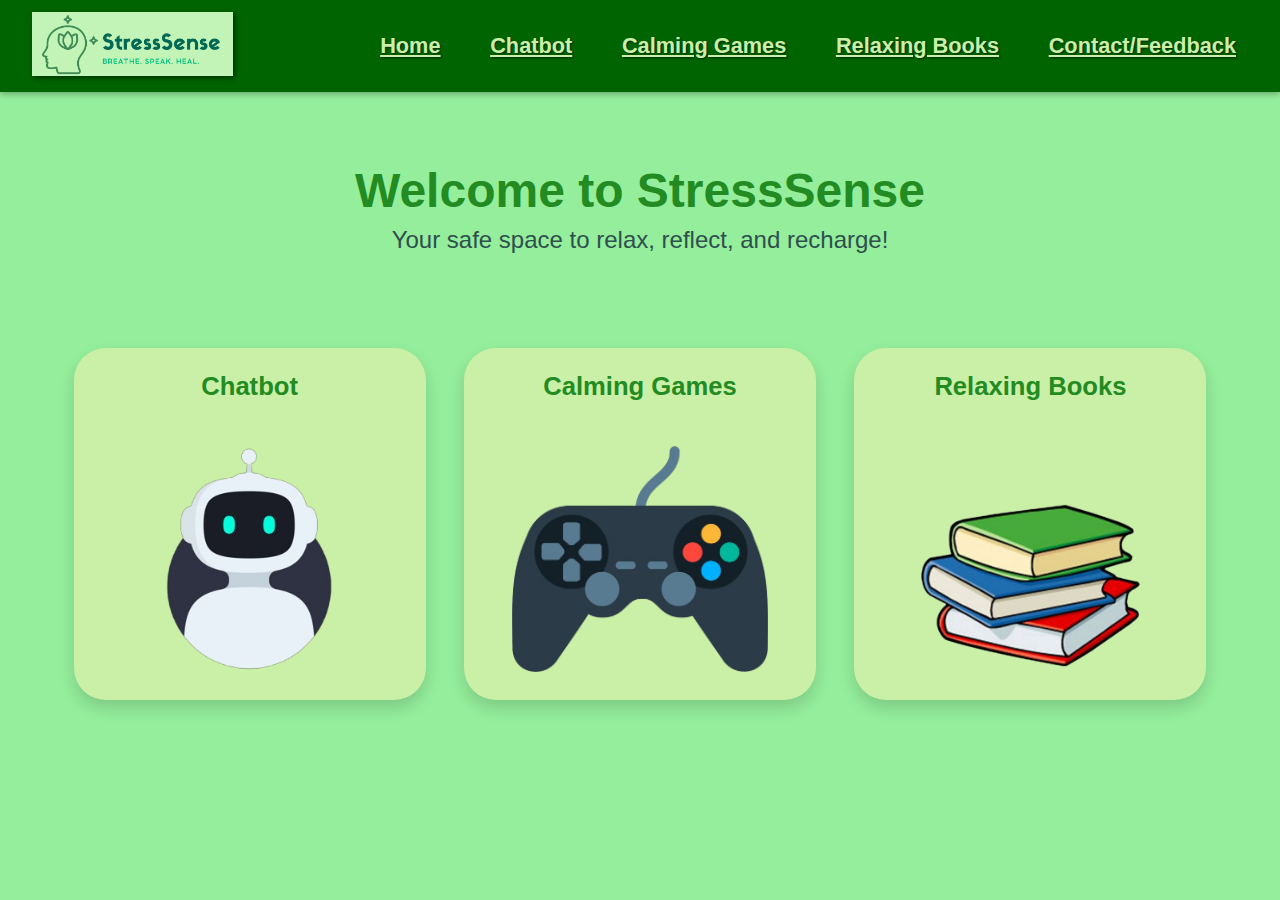
<file: index.html>
<!DOCTYPE html>
<html lang="en">
<head>
  <!-- Google tag (gtag.js) -->
  <script async src="https://www.googletagmanager.com/gtag/js?id=G-LYHEQ4RKCB"></script>
  <script>
    window.dataLayer = window.dataLayer || [];
    function gtag(){dataLayer.push(arguments);}
    gtag('js', new Date());

    gtag('config', 'G-LYHEQ4RKCB');
  </script>
    <meta charset="UTF-8">
    <meta name="viewport" content="width=device-width, initial-scale=1.0">
    <title>Document</title>
    <link rel = "stylesheet" href = "index.css" />
</head>
<body>

  <!--Navigation Bar-->
  <nav>
    <a href="index.html">
        <img src="images/StressSenseLogo.png" alt="Logo" class="logo" />
    </a>

    <ul class="nav-links">
      <li><a href="index.html">Home</a></li>
      <li><a href="chatbot.html">Chatbot</a></li>
      <li><a href="games.html">Calming Games</a></li>
      <li><a href="books.html">Relaxing Books</a></li>
      <li><a href="contact.html">Contact/Feedback</a></li>
    </ul>
  </nav>

  <!-- Welcome Section -->
  <section class="welcome-section">
    <h1>Welcome to StressSense</h1>
    <p>Your safe space to relax, reflect, and recharge!</p>
  </section>

  <!-- Redirecting Boxes -->
  <section class="features-section">
  <div class="feature-box" onclick="location.href='chatbot.html'">
    <h2>Chatbot</h2>
    <div class = "chatbot">
      <img src="images/chatboticon.png" alt="Chatbot Icon" />
    </div>
  </div>

  <div class="feature-box" onclick="location.href='games.html'">
    <h2>Calming Games</h2>
    <div class = "game">
      <img src="images/game.png" alt="Games Icon" />
    </div>
  </div>

  <div class="feature-box" onclick="location.href='books.html'">
    <h2>Relaxing Books</h2>
    <div class = "contact">
      <img src="images/books.png" alt="Books Icon" />
    </div>
  </div>
</section>
</body>
</html>
</file>
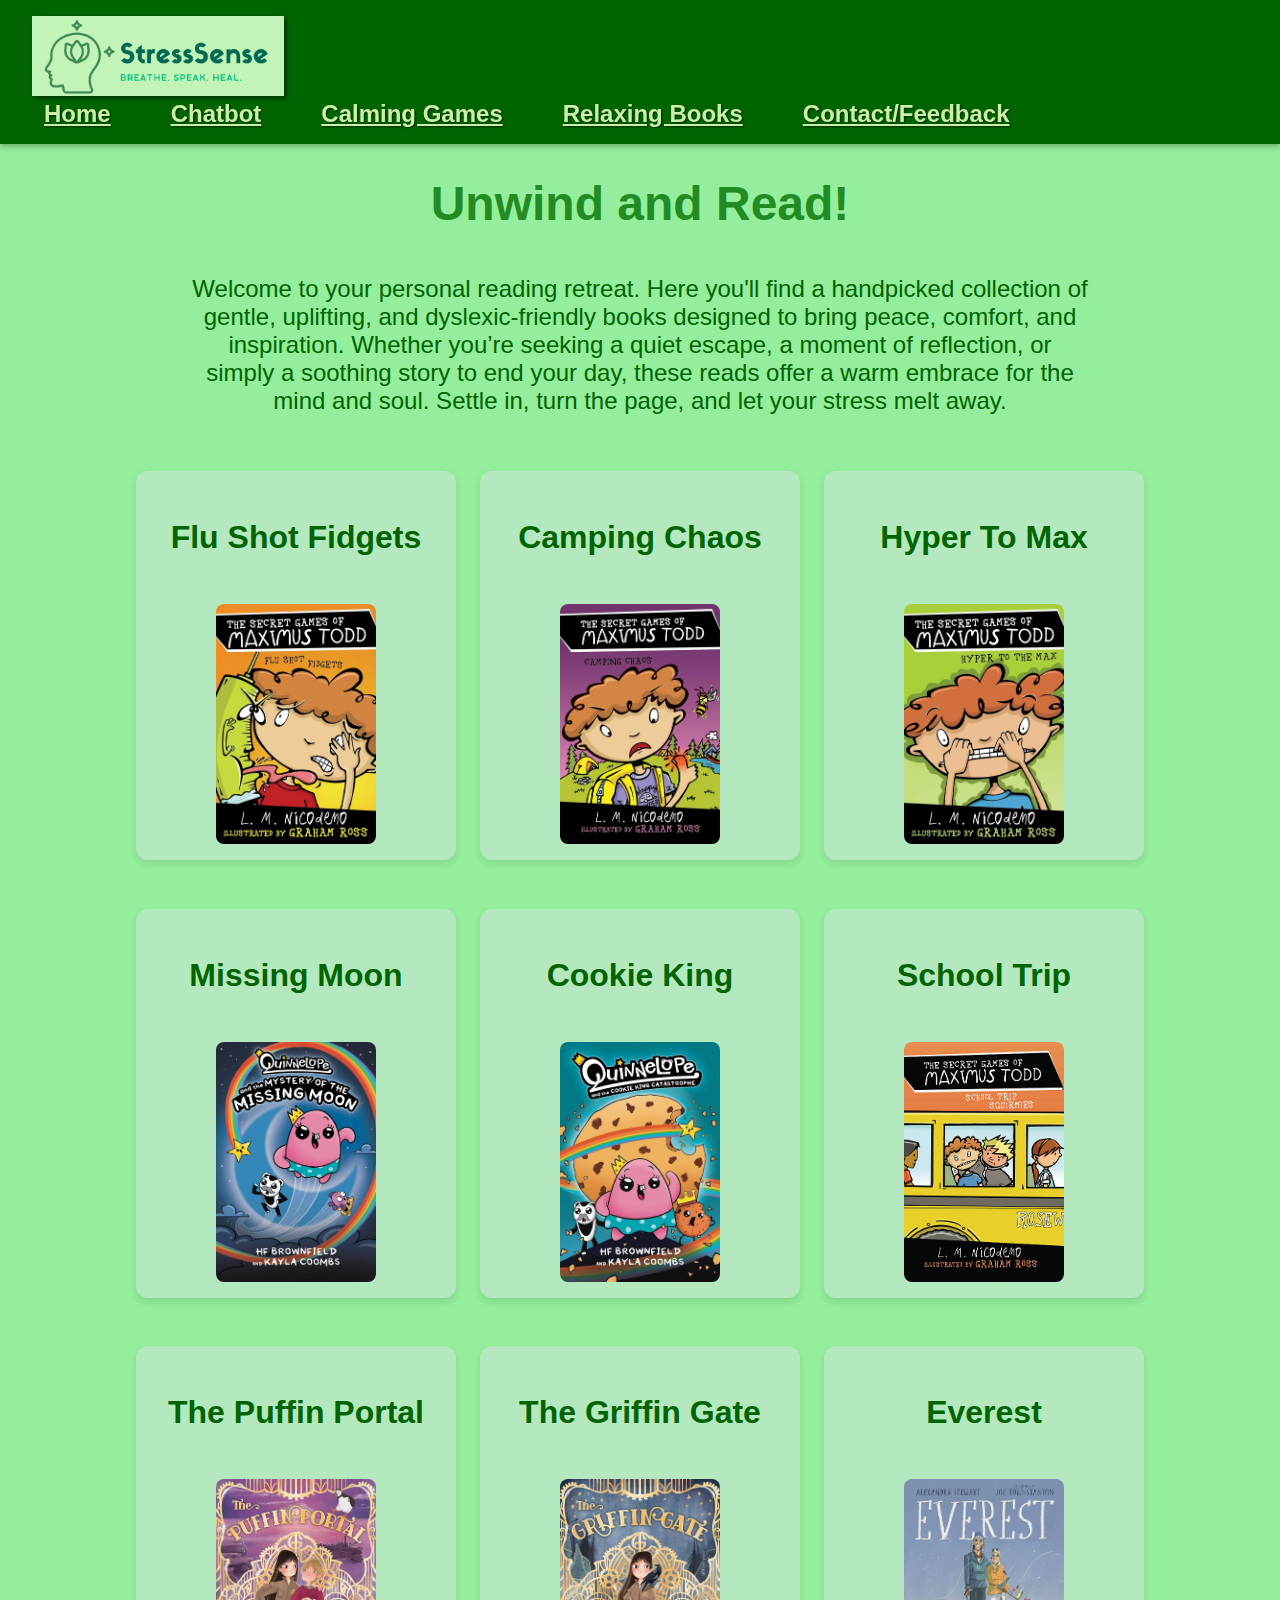
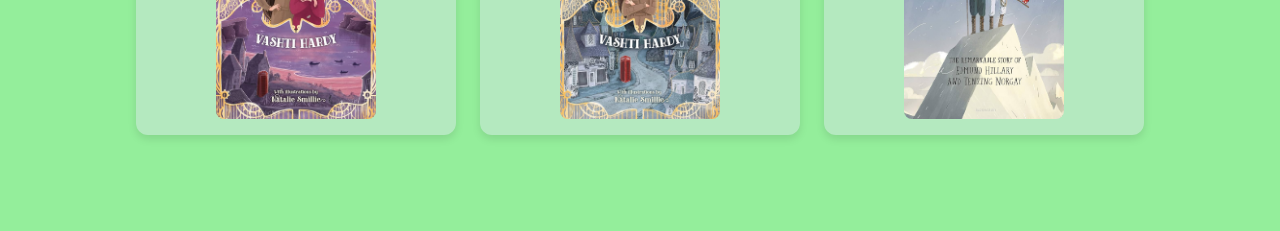
<file: books.html>
<!DOCTYPE html>
<html lang="en">
<head>
  <!-- Google tag (gtag.js) -->
  <script async src="https://www.googletagmanager.com/gtag/js?id=G-LYHEQ4RKCB"></script>
  <script>
    window.dataLayer = window.dataLayer || [];
    function gtag(){dataLayer.push(arguments);}
    gtag('js', new Date());

    gtag('config', 'G-LYHEQ4RKCB');
  </script>
    <meta charset="UTF-8">
    <meta name="viewport" content="width=device-width, initial-scale=1.0">
    <title>Document</title>
    <link rel = "stylesheet" href = "books.css" />
</head>
<body>

  <!--Navigation Bar-->
  <nav>
    <a href="index.html">
        <img src="images/StressSenseLogo.png" alt="Logo" class="logo" />
    </a>

    <ul class="nav-links">
      <li><a href="index.html">Home</a></li>
      <li><a href="chatbot.html">Chatbot</a></li>
      <li><a href="games.html">Calming Games</a></li>
      <li><a href="books.html">Relaxing Books</a></li>
      <li><a href="contact.html">Contact/Feedback</a></li>
    </ul>
  </nav>

  <!-- Welcome Section -->
  <section class="welcome-section">
    <h1>Unwind and Read!</h1>
  </section>

  <!--Instructions-->
  <section class="Instructions">
    <p>Welcome to your personal reading retreat. Here you'll find a handpicked collection of gentle, uplifting, and dyslexic-friendly books designed to bring peace, comfort, and inspiration. Whether you’re seeking a quiet escape, a moment of reflection, or simply a soothing story to end your day, these reads offer a warm embrace for the mind and soul. Settle in, turn the page, and let your stress melt away.</p>
  </section>

  <!--Book List-->
  <div class="book-grid">

    <div class="book-card" onclick="openSummary(0)">
      <h3>Flu Shot Fidgets</h3>
      <img src="images/book1.jpg" alt="Book 1">
  </div>

  <div class="book-card" onclick="openSummary(1)">
      <h3>Camping Chaos</h3>
      <img src="images/book2.jpg" alt="Book 2">
  </div>

  <div class="book-card" onclick="openSummary(2)">
      <h3>Hyper To Max</h3>
      <img src="images/book3.jpg" alt="Book 3">
  </div>

  <div class="book-card" onclick="openSummary(3)">
      <h3>Missing Moon</h3>
      <img src="images/book4.jpg" alt="Book 4">
  </div>

  <div class="book-card" onclick="openSummary(4)">
      <h3>Cookie King</h3>
      <img src="images/book5.jpg" alt="Book 5">
  </div>

  <div class="book-card" onclick="openSummary(5)">
      <h3>School Trip</h3>
      <img src="images/book6.jpg" alt="Book 6">
  </div>

  <div class="book-card" onclick="openSummary(6)">
      <h3>The Puffin Portal</h3>
      <img src="images/book7.jpg" alt="Book 7">
  </div>

  <div class="book-card" onclick="openSummary(7)">
      <h3>The Griffin Gate</h3>
      <img src="images/book8.jpg" alt="Book 8">
  </div>

  <div class="book-card" onclick="openSummary(8)">
      <h3>Everest</h3>
      <img src="images/book9.jpg" alt="Book 9">
  </div>
</div>

 <!--Summary-->
  <div id="summaryBox" class="summary-box" style="display:none;">
    <p id="summaryText"></p>
    <button onclick = "closeSummary()">Close</button>
    <button id = "readButton">Click Here to Buy</button>
  </div> 

<!--Functionality-->
<script>
    const books = [
      {summary: "Max calms his fears about getting a needle at the doctor's office by playing a game that involves all the animals on the farm. Can he make it out of the office without everyone thinking he's coming down with more than the fidgets? Flu Shot Fidgets uses Dyslexia-friendly Typefaces and formatting.", link: "https://www.amazon.com/Shot-Fidgets-Secret-Games-Maximus/dp/1459504348"},
      {summary: "Max and his friends are on a camping trip at Camp Friendly Pines when he's stung by a wasp. Max gets a case of the Super Fidgets and devises a counting game to distract himself. If he loses, he will have to forfeit his campfire treats! It's not easy being a kid. And Max discovers that his games don't always work out the way he wants them to. But no matter what, he has the love and understanding of his friends.", link: "https://www.amazon.com/Camping-Crazies-Secret-Games-Maximus/dp/1459505832"},
      {summary: "Max invents a game to keep the super fidgets at bay for the day. He'll need to rhyme every reply he gives, and with Mandy Beth trying her best to trip him up, it isn't easy! Hyper to the Max uses Dyslexia-friendly Typefaces and formatting.", link: "https://www.amazon.com/Hyper-Secret-Games-Maximus-Todd/dp/1459504194#:~:text=Book%20details&text=Max%20invents%20a%20game%20to,Dyslexia%2Dfriendly%20Typefaces%20and%20formatting."},
      {summary: "As Quinnelope is getting ready for bed one night, she discovers that the moon is mysteriously missing from the sky. Weird . . . BUT it’s the perfect opportunity to pull an all-nighter. (Err, an “all-dayer” actually, since the sun is still up!) Except hours later, there’s still no moon", link: "https://www.amazon.com/Quinnelope-Mystery-Missing-Moon-2/dp/1637154399"},
      {summary: "Quinnelope wakes up one morning to learn all the cookies in her kingdom have gone missing. Dun dun DuUuuUUuUUUnNN!!!! The bakery and grocery store aisles are full of cakes but NO COOKIES. What is a cookie-obsessed queen supposed to do?!", link: "https://www.amazon.com/Quinnelope-Cookie-King-Catastrophe-Vol/dp/1637152345"},
      {summary: "Grace’s family are wardens of the incredible Griffin Map, using its teleport technology to fight crime across Moreland. Right now it’s all systems go at Griffin HQ, where Grace, her mum and her brother have their hands full answering a huge number of calls for help", link: "https://www.amazon.com/gp/product/1781129819/ref=x_gr_bb_amazon?ie=UTF8&tag=x_gr_bb_amazon-20&linkCode=as2&camp=1789&creative=9325&creativeASIN=1781129819&SubscriptionId=1MGPYB6YW3HWK55XCGG2"},
      {summary: "Max gets a case of the Super Fidgets on a school trip to the art gallery. He decides to focus on the color green to distract himself. It's not easy but he's determined to win the challenge he has set. Max finds that while it's not always easy being a kid ― especially if you're a bit different ― inspiration sometimes strikes at the most unexpected times.", link: "https://www.amazon.com/School-Squirmies-Secret-Games-Maximus/dp/1459505875"},
      {summary: "Warden Griffin at your service. Can I ask if you've seen a monster in the area ...? Grace's family are wardens of the Griffin Map, using its teleport technology to fight crime across Moreland. Although Grace is still too young, she longs to go on missions herself.", link: "https://www.amazon.com/The-Griffin-Gate/dp/1781129436"},
      {summary: "Everest is the world’s highest mountain, towering like an icy giant over the Himalayas. For the millions of people living nearby, it has always been a magical place, known as “Goddess Mother of the World” or the Peak of Heaven.", link: "https://example.com/book9https://www.amazon.com/Everest-Reaching-Everyone-Reader-Nonfiction/dp/1454958502"}
    ];

    function openSummary(index) {
      document.getElementById("summaryText").innerText = books[index].summary;
      let readBtn = document.getElementById("readButton");
      readBtn.onclick = function() {
        window.open(books[index].link, "_blank");
      };
      document.getElementById("summaryBox").style.display = "block";
    }

    function closeSummary() {
        document.getElementById("summaryBox").style.display = "none";
    }
</script>
</body>
</html>
</file>
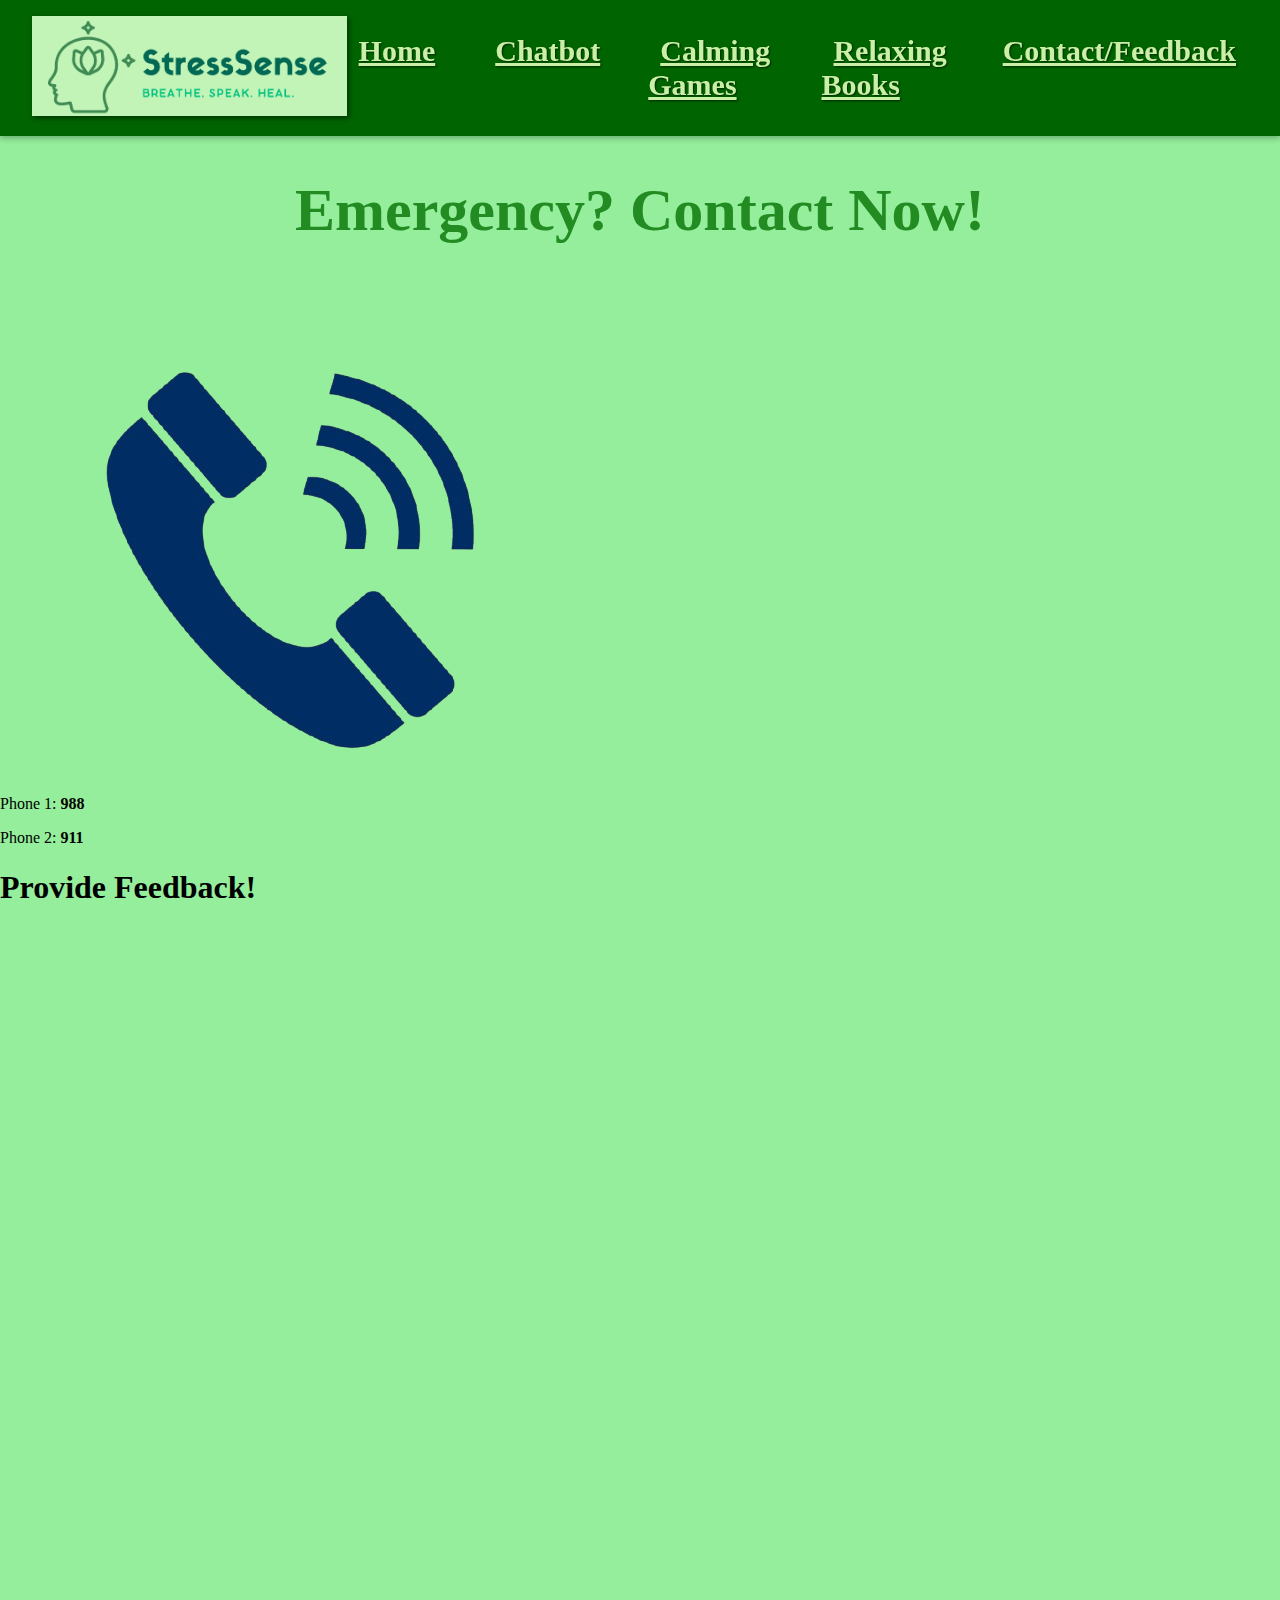
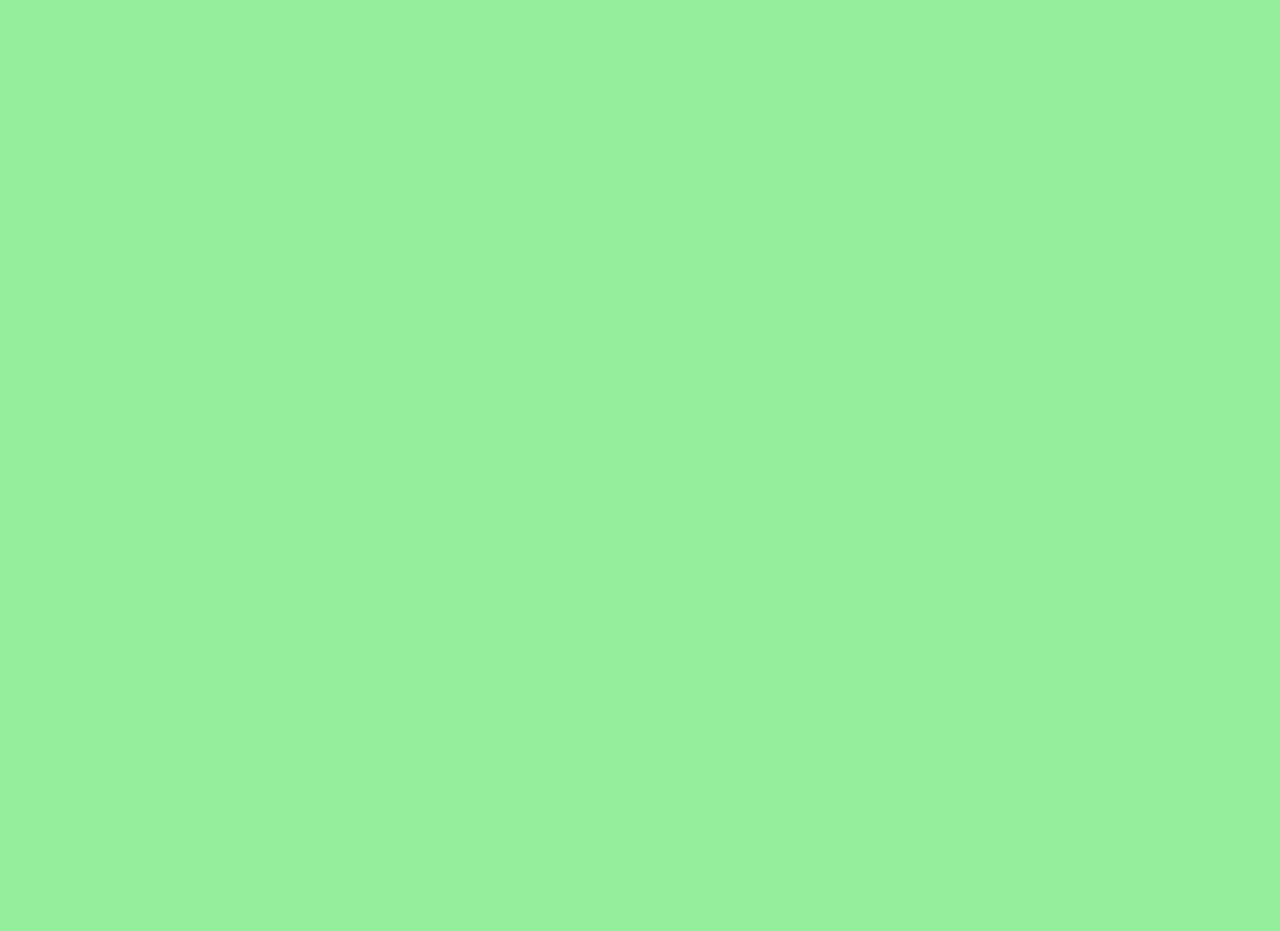
<file: contact.html>
<!DOCTYPE html>
<html lang="en">
<head>
  <!-- Google tag (gtag.js) -->
  <script async src="https://www.googletagmanager.com/gtag/js?id=G-LYHEQ4RKCB"></script>
  <script>
    window.dataLayer = window.dataLayer || [];
    function gtag(){dataLayer.push(arguments);}
    gtag('js', new Date());

    gtag('config', 'G-LYHEQ4RKCB');
  </script>
    <meta charset="UTF-8">
    <meta name="viewport" content="width=device-width, initial-scale=1.0">
    <title>Document</title>
    <link rel = "stylesheet" href = "contact.css" />
</head>
<body>

  <!--Navigation Bar-->
  <nav>
    <a href="index.html">
        <img src="images/StressSenseLogo.png" alt="Logo" class="logo" />
    </a>
    
    <ul class="nav-links">
      <li><a href="index.html">Home</a></li>
      <li><a href="chatbot.html">Chatbot</a></li>
      <li><a href="games.html">Calming Games</a></li>
      <li><a href="books.html">Relaxing Books</a></li>
      <li><a href="contact.html">Contact/Feedback</a></li>
    </ul>
  </nav>

  <!-- Welcome Section -->
  <section class="welcome-section">
    <h1>Emergency? Contact Now!</h1>
  </section>

  <!--Call-->
  <div class="contact-box">
    <img src="images/call.png" alt="Phone Icon" class="contact-image">
    <div class="contact-info">
      <p>Phone 1: <strong>988</strong></p>
      <p>Phone 2: <strong>911</strong></p>
    </div>
  </div>  

  <!-- 2nd Welcome Section -->
  <section class="welcome-section2">
    <h1>Provide Feedback!</h1>
  </section>

  <!--Feedback-->
  <iframe 
    src="https://docs.google.com/forms/d/e/1FAIpQLSczRSpFFh4heTRe-U-7yVsBOAfRrnQm_cD5oUjeLMjShWz_-g/viewform?embedded=true" 
    width="800" height="1600" frameborder="0" marginheight="0" marginwidth="0">Loading…
  </iframe>
</body>
</html>
</file>
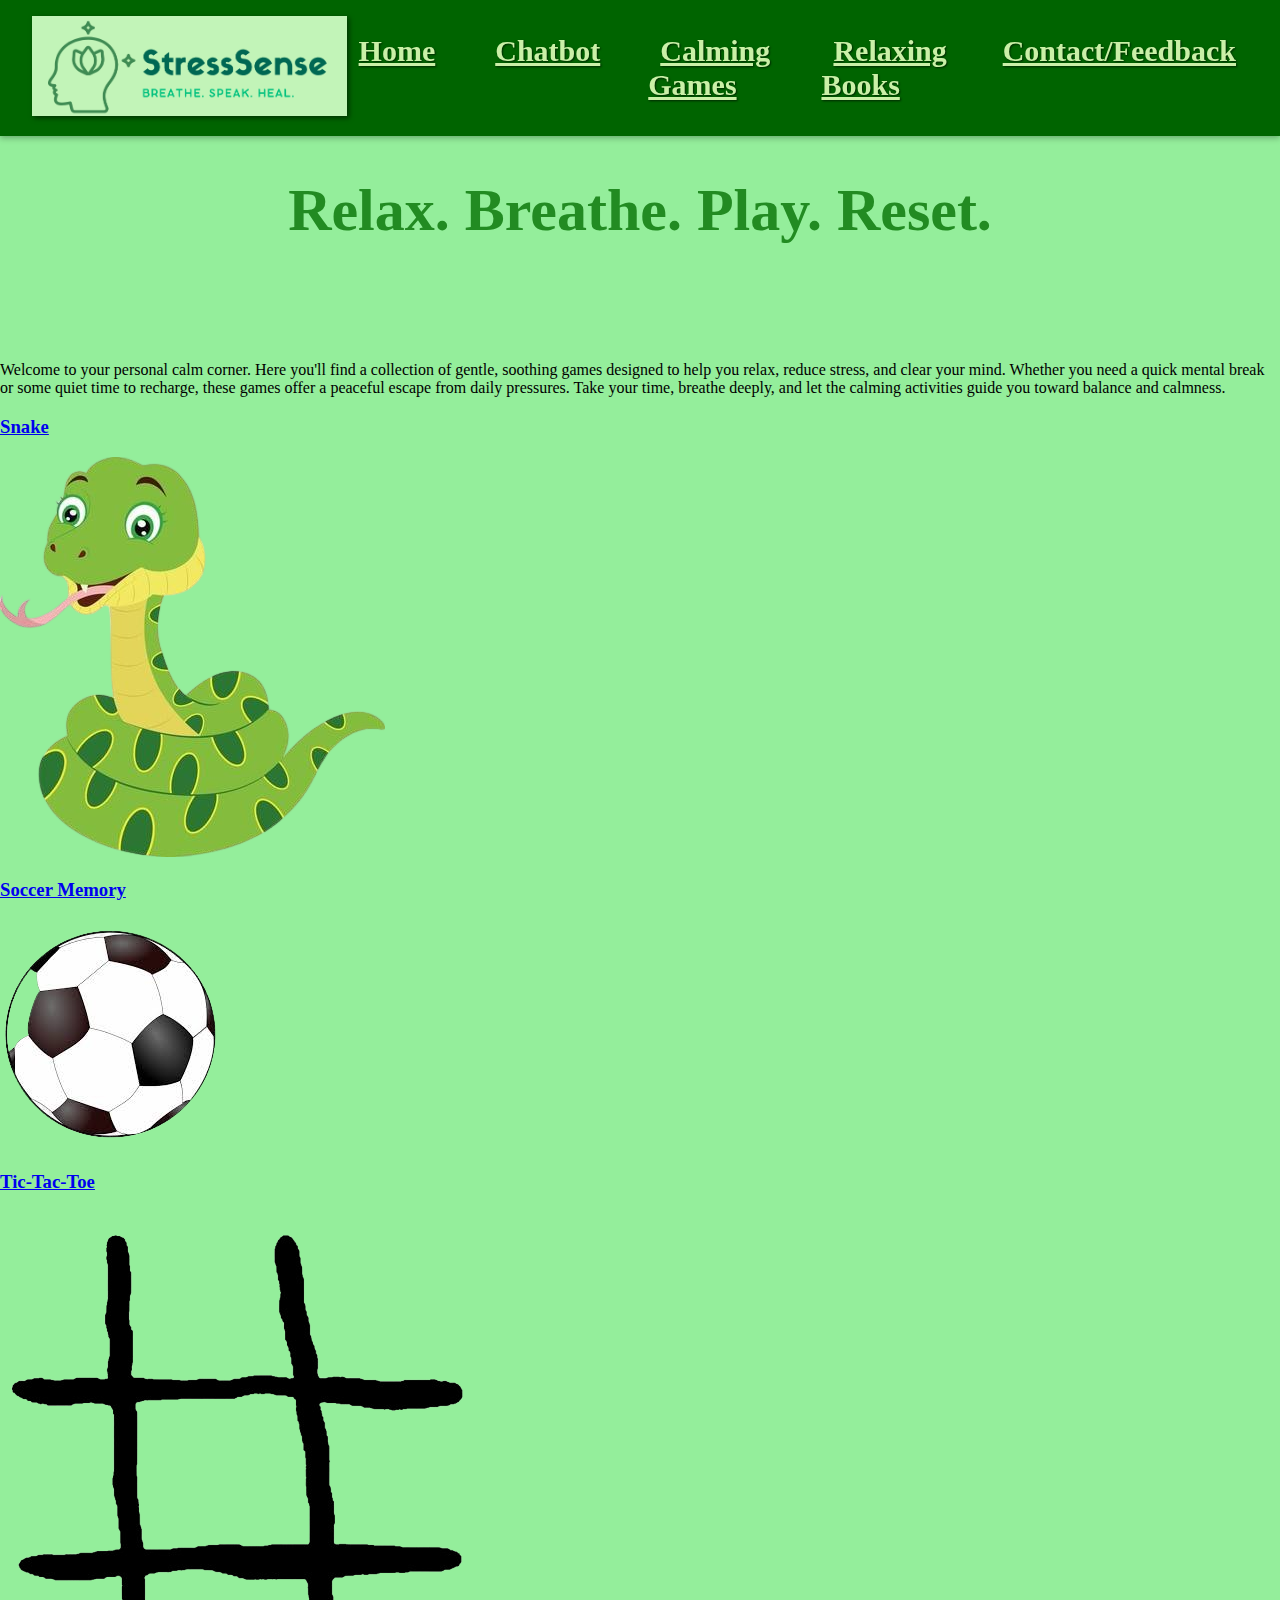
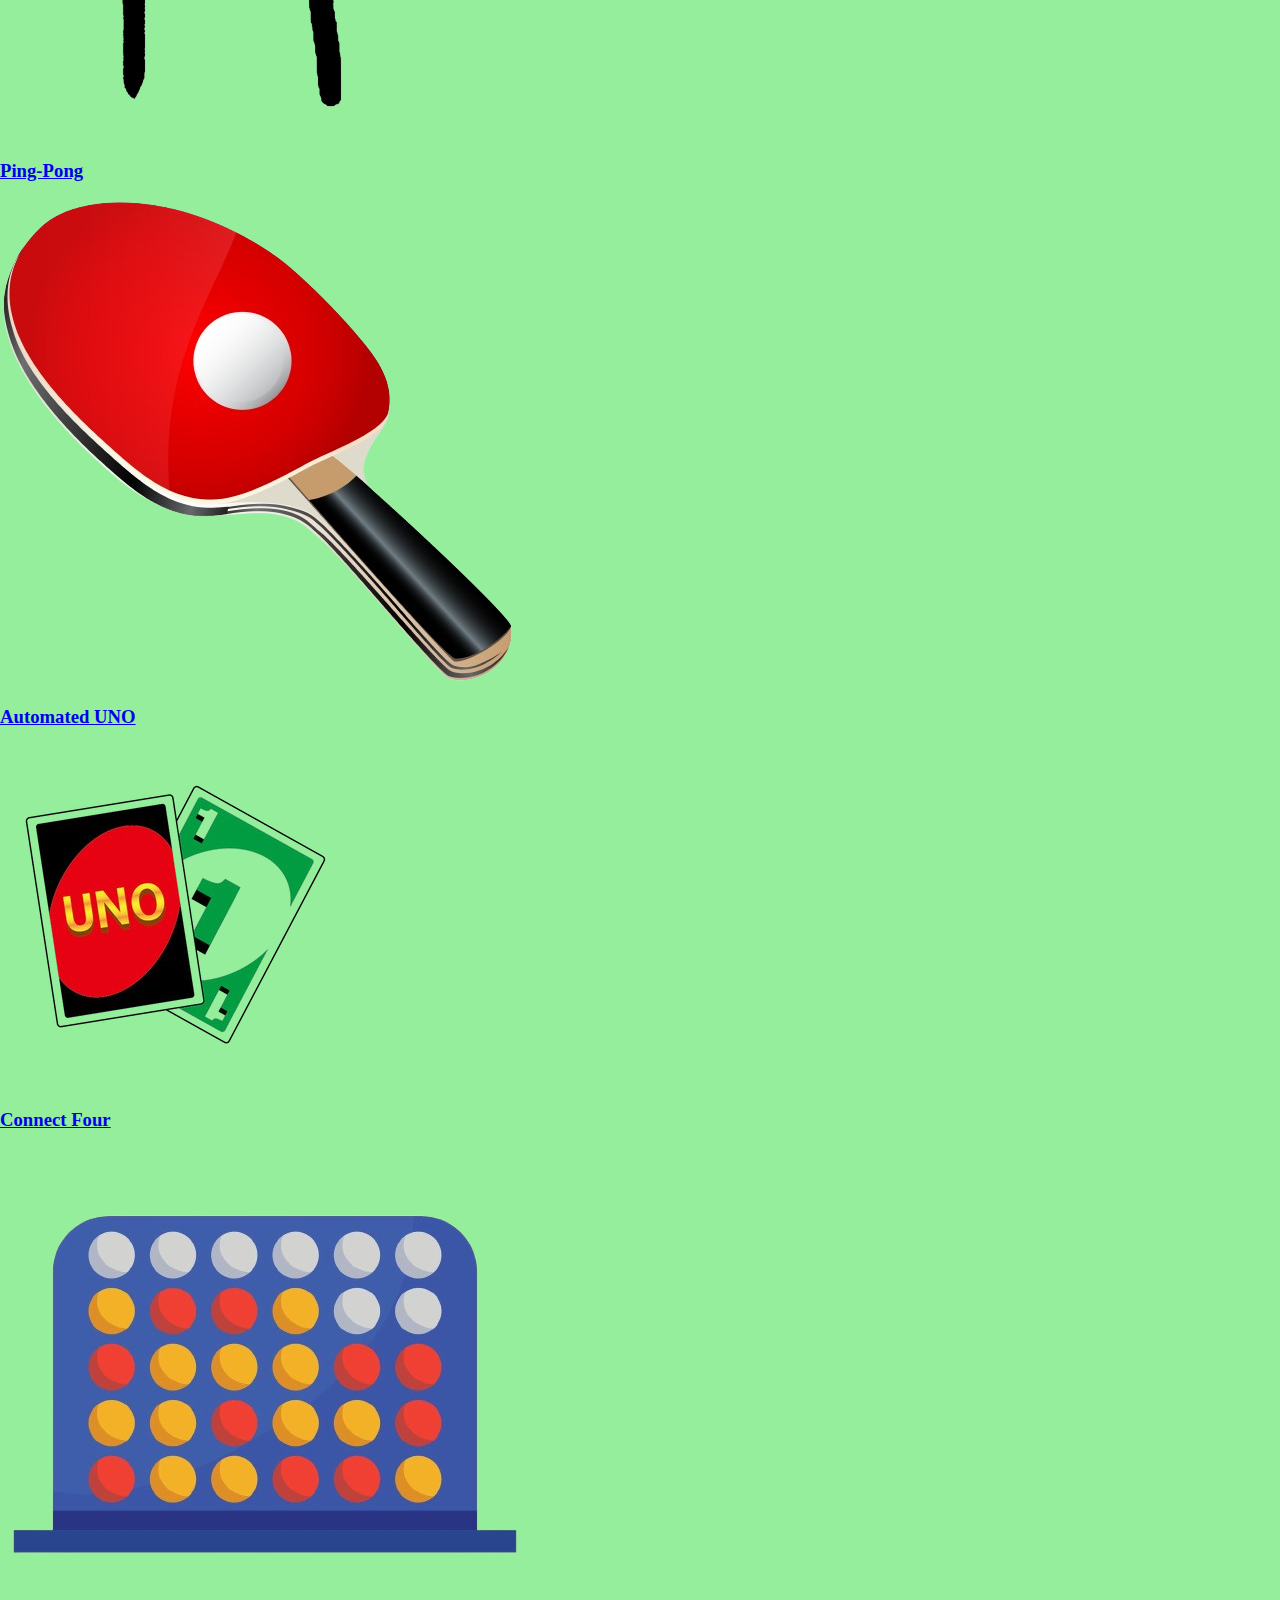
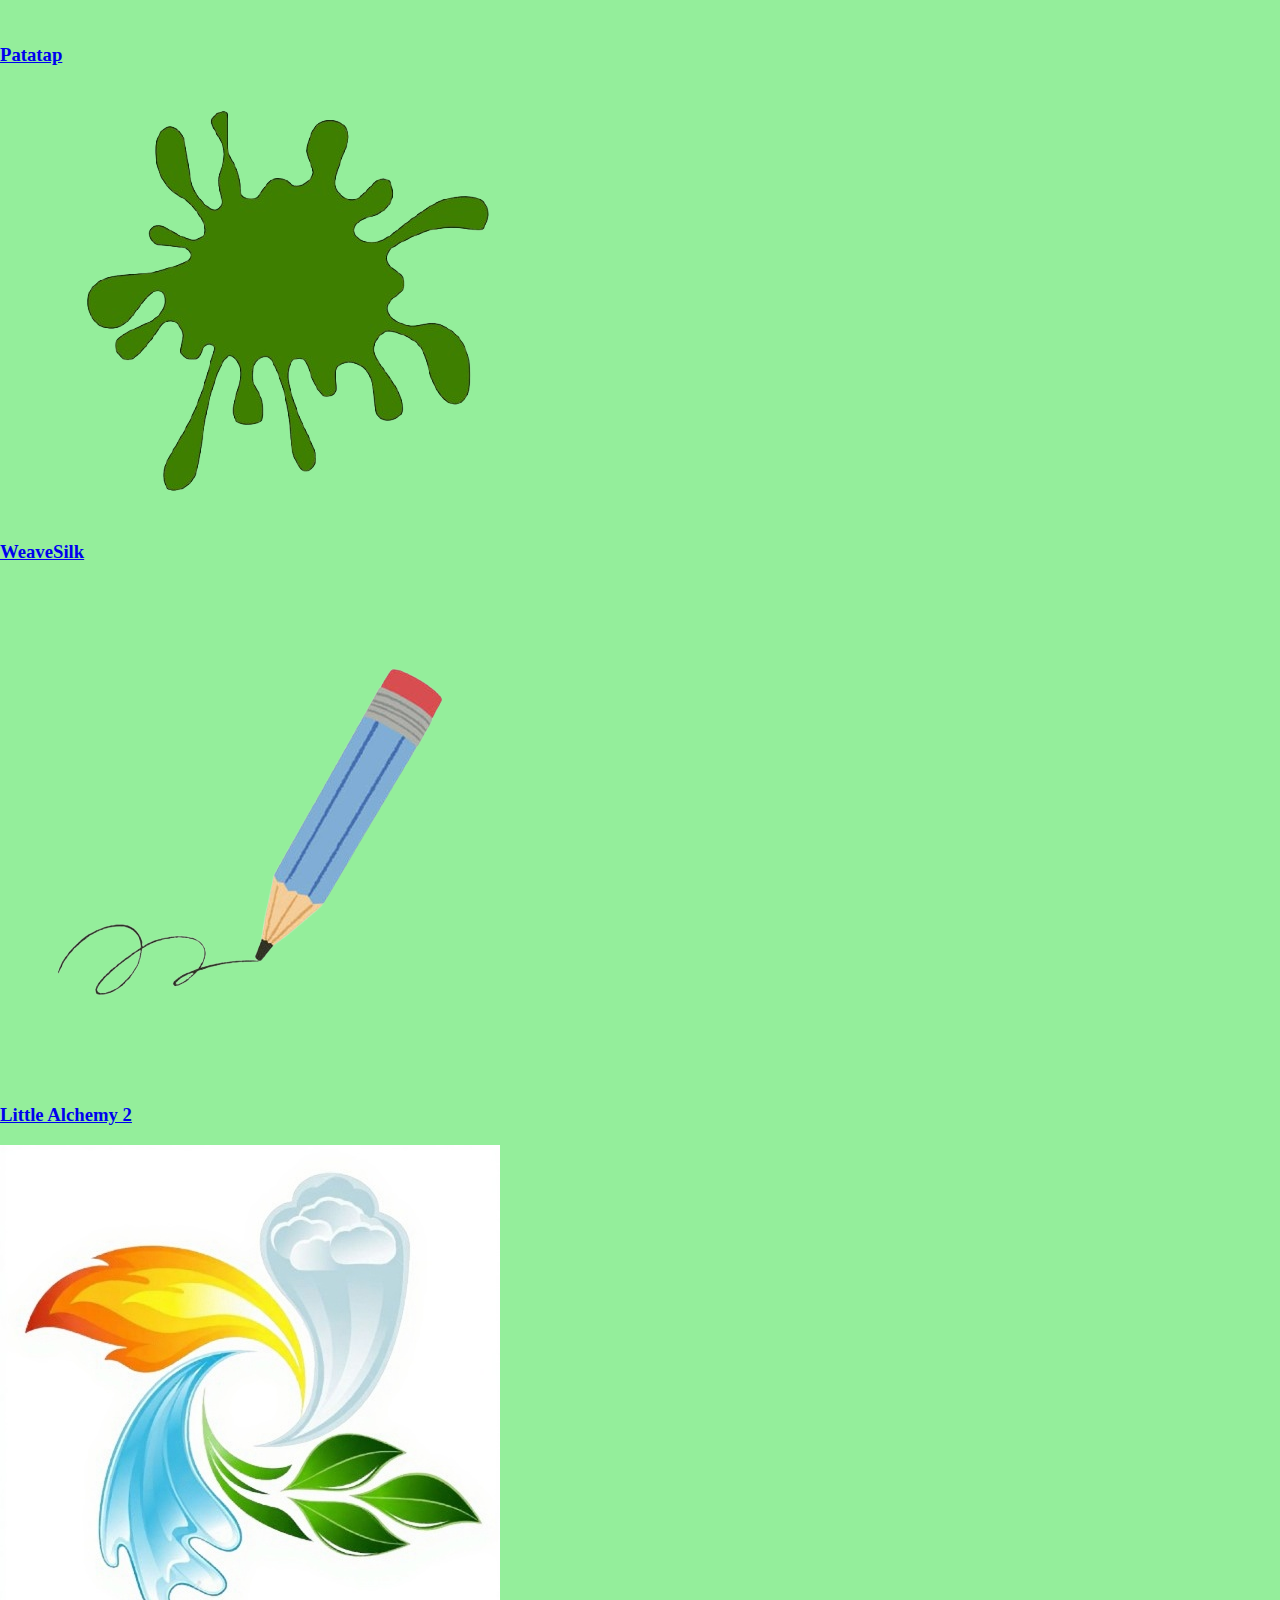
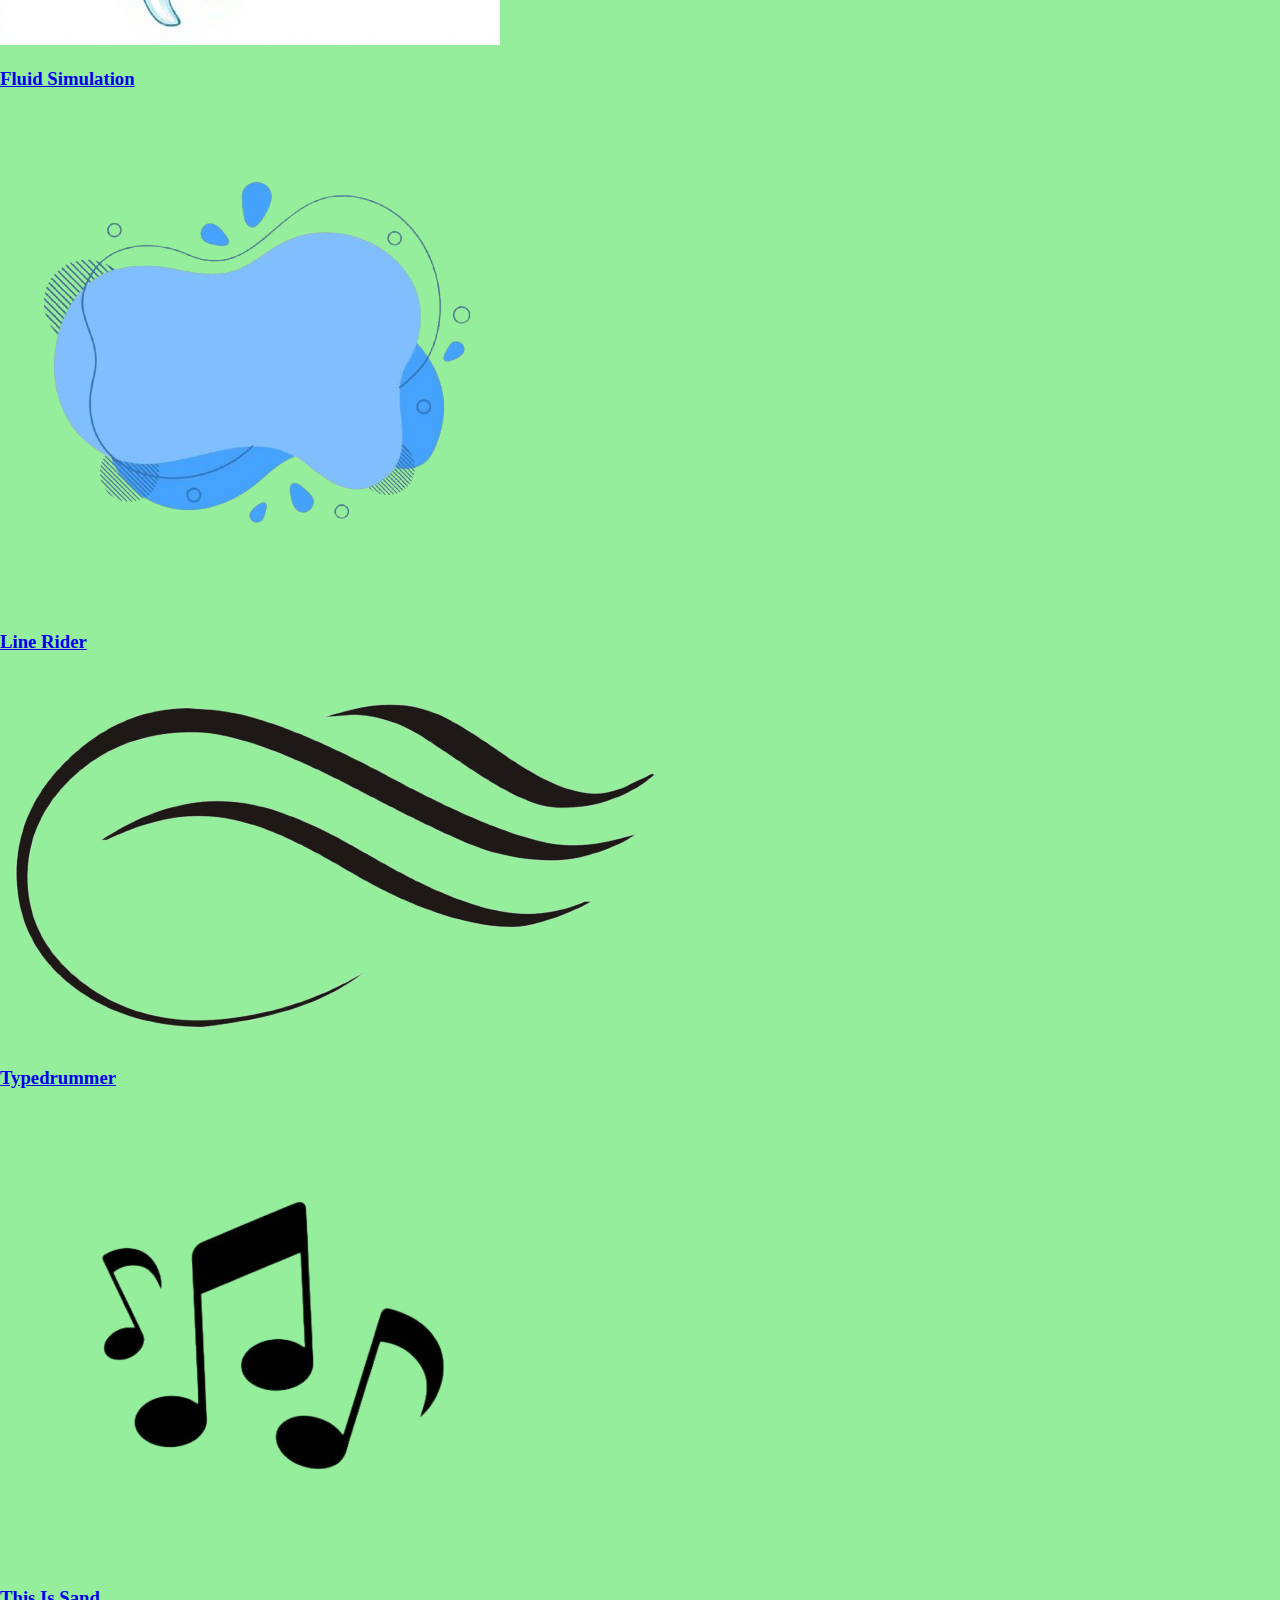
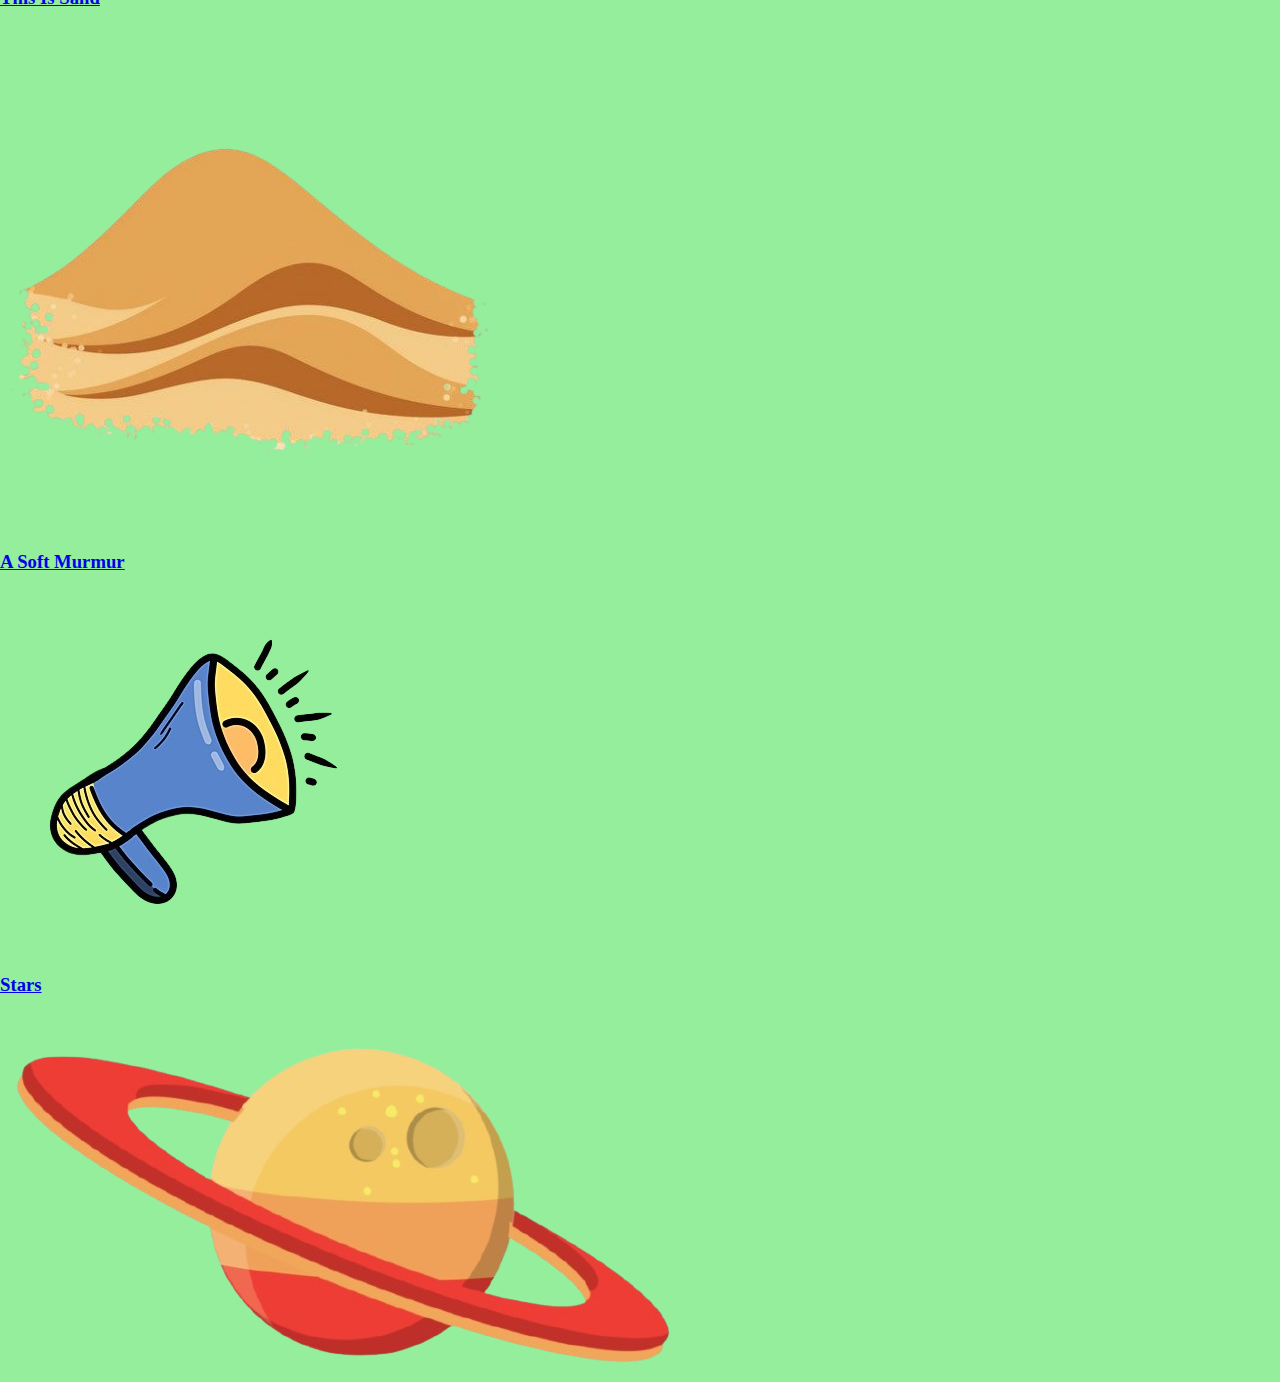
<file: games.html>
<!DOCTYPE html>
<html lang="en">
<head>
  <!-- Google tag (gtag.js) -->
  <script async src="https://www.googletagmanager.com/gtag/js?id=G-LYHEQ4RKCB"></script>
  <script>
    window.dataLayer = window.dataLayer || [];
    function gtag(){dataLayer.push(arguments);}
    gtag('js', new Date());

    gtag('config', 'G-LYHEQ4RKCB');
  </script>
    <meta charset="UTF-8">
    <meta name="viewport" content="width=device-width, initial-scale=1.0">
    <title>Document</title>
    <link rel = "stylesheet" href = "games.css" />
</head>
<body>

  <!--Navigation Bar-->
  <nav>
    <a href="index.html">
        <img src="images/StressSenseLogo.png" alt="Logo" class="logo" />
    </a>

    <ul class="nav-links">
      <li><a href="index.html">Home</a></li>
      <li><a href="chatbot.html">Chatbot</a></li>
      <li><a href="games.html">Calming Games</a></li>
      <li><a href="books.html">Relaxing Books</a></li>
      <li><a href="contact.html">Contact/Feedback</a></li>
    </ul>
  </nav>

  <!-- Welcome Section -->
  <section class="welcome-section">
    <h1>Relax. Breathe. Play. Reset.</h1>
  </section>

  <!--Instructions-->
  <section class="Instructions">
    <p>Welcome to your personal calm corner. Here you'll find a collection of gentle, soothing games designed to help you relax, reduce stress, and clear your mind. Whether you need a quick mental break or some quiet time to recharge, these games offer a peaceful escape from daily pressures. Take your time, breathe deeply, and let the calming activities guide you toward balance and calmness.</p>
  </section>

  <!--Game Grid-->
<div class="game-grid">

  <!-- Local games -->
  <div class="game-card">
    <a href="games/snake/snake.html">
      <h3>Snake</h3>
      <img src="images/snake.png" alt="Snake Game">
    </a>
  </div>

  <div class="game-card">
    <a href="games/matching/matching.html">
      <h3>Soccer Memory</h3>
      <img src="images/soccer.png" alt="Memory Game">
    </a>
  </div>

  <div class="game-card">
    <a href="games/ticTacToe/ticTacToe.html">
      <h3>Tic-Tac-Toe</h3>
      <img src="images/tictactoe.png" alt="Tic Tac Toe">
    </a>
  </div>

  <div class="game-card">
    <a href="games/pingPong/pingPong.html">
      <h3>Ping-Pong</h3>
      <img src="images/pingpong.png" alt="Ping Pong">
    </a>
  </div>

  <div class="game-card">
    <a href="games/uno/uno.html">
      <h3>Automated UNO</h3>
      <img src="images/uno.png" alt="UNO">
    </a>
  </div>

  <div class="game-card">
    <a href="games/connectFour/connectFour.html">
      <h3>Connect Four</h3>
      <img src="images/connect4.png" alt="Connect Four">
    </a>
  </div>

  <!-- External games (open in new tab) -->
  <div class="game-card">
    <a href="https://www.patatap.com/" target="_blank" rel="noopener noreferrer">
      <h3>Patatap</h3>
      <img src="images/animation.png" alt="Patatap">
    </a>
  </div>

  <div class="game-card">
    <a href="http://weavesilk.com/" target="_blank" rel="noopener noreferrer">
      <h3>WeaveSilk</h3>
      <img src="images/draw.png" alt="WeaveSilk Drawing">
    </a>
  </div>

  <div class="game-card">
    <a href="https://littlealchemy2.com/" target="_blank" rel="noopener noreferrer">
      <h3>Little Alchemy 2</h3>
      <img src="images/element.png" alt="Little Alchemy 2">
    </a>
  </div>

  <div class="game-card">
    <a href="https://paveldogreat.github.io/WebGL-Fluid-Simulation/" target="_blank" rel="noopener noreferrer">
      <h3>Fluid Simulation</h3>
      <img src="images/fluid.png" alt="Fluid Simulation">
    </a>
  </div>

  <div class="game-card">
    <a href="https://www.linerider.com/" target="_blank" rel="noopener noreferrer">
      <h3>Line Rider</h3>
      <img src="images/lines.png" alt="Line Rider">
    </a>
  </div>

  <div class="game-card">
    <a href="http://typedrummer.com/" target="_blank" rel="noopener noreferrer">
      <h3>Typedrummer</h3>
      <img src="images/music.png" alt="Typedrummer">
    </a>
  </div>

  <div class="game-card">
    <a href="https://thisissand.com/" target="_blank" rel="noopener noreferrer">
      <h3>This Is Sand</h3>
      <img src="images/sand.png" alt="This Is Sand">
    </a>
  </div>

  <div class="game-card">
    <a href="https://asoftmurmur.com/" target="_blank" rel="noopener noreferrer">
      <h3>A Soft Murmur</h3>
      <img src="images/sound.png" alt="A Soft Murmur">
    </a>
  </div>

  <div class="game-card">
    <a href="https://stars.chromeexperiments.com/" target="_blank" rel="noopener noreferrer">
      <h3>Stars</h3>
      <img src="images/space.png" alt="Star Zoom">
    </a>
  </div>

</div>

</body>
</html>
</file>
<file: index.css>
/* Base Styles */
body {
  margin: 0 auto;
  background-color: #94ee9b;
  overflow-x: hidden;
  font-family: "Comic Sans MS", cursive, sans-serif;
  font-size: 1rem;
}

/* Navigation Bar */
nav {
  margin: 0 auto;
  position: sticky;
  top: 0;
  z-index: 1000;
  display: flex;
  align-items: center;
  justify-content: space-between;
  flex-wrap: wrap;
  padding: 0.75rem 2rem; /* smaller vertical padding */
  background-color: darkgreen;
  box-shadow: 0 0.125rem 0.375rem rgba(0, 0, 0, 0.3);
}

nav .logo {
  height: clamp(3rem, 5vw, 5rem);
  box-shadow: 0.125rem 0.125rem 0.3125rem rgba(0, 0, 0, 0.5);
}

nav ul {
  list-style: none;
  display: flex;
  gap: clamp(1.25rem, 2vw, 2.5rem); /* slightly bigger gap for readability */
  margin: 0;
  padding: 0;
  flex-wrap: wrap;
  justify-content: center;
}

nav ul li a {
  color: #caf0a7;
  text-decoration: underline;
  font-size: clamp(1.1rem, 1.7vw, 1.4rem); /* slightly larger text */
  font-weight: 800;
  padding: 0.4rem 0.75rem;
  border-radius: 0.375rem;
  transition: background-color 0.3s ease, color 0.3s ease;
  text-shadow: 0.0625rem 0.0625rem 0.125rem rgba(0, 0, 0, 0.6);
}

nav ul li a:hover {
  color: #93c5fd;
  text-shadow: 0.0625rem 0.0625rem 0.125rem rgba(0, 0, 0, 0.8);
}

/* Welcome Section */
.welcome-section {
  text-align: center;
  padding: clamp(1.5rem, 3vw, 2.5rem) 1rem; /* reduced vertical padding */
}

.welcome-section h1 {
  font-size: clamp(2rem, 5vw, 3rem);
  color: forestgreen;
  font-weight: 900;
  margin-bottom: 0.5rem; /* smaller gap */
}

.welcome-section p {
  font-size: clamp(1rem, 2.5vw, 1.5rem); /* slightly smaller text */
  color: darkslategray;
  margin-top: 0;
}

/* Features Section */
.features-section {
  display: flex;
  justify-content: center;
  gap: clamp(1.5rem, 3vw, 3rem);
  padding: clamp(1.5rem, 3vw, 2rem) 1rem;
  flex-wrap: wrap;
}

/* Feature Box */
.feature-box {
  width: 90%;
  max-width: clamp(18rem, 25vw, 22rem);
  aspect-ratio: 1 / 1;
  background-color: #caf0a7;
  border-radius: 2rem;
  display: flex;
  flex-direction: column;
  align-items: center;
  justify-content: space-between;
  text-align: center;
  box-shadow: 0 0.5rem 1rem rgba(0, 0, 0, 0.15);
  cursor: pointer;
  transition: transform 0.3s, box-shadow 0.3s;
  padding: clamp(0.75rem, 2vw, 1rem);
}

.feature-box:hover {
  transform: translateY(-0.25rem);
  box-shadow: 0 1rem 2rem rgba(0, 0, 0, 0.2);
}

.feature-box h2 {
  font-size: clamp(1.25rem, 2vw, 2rem);
  color: forestgreen;
  margin: 0.5rem 0 0.25rem;
}

.feature-box p {
  font-size: clamp(0.9rem, 1.5vw, 1.25rem);
}

/* Images inside boxes */
.feature-box img {
  max-width: clamp(60%, 20vw, 80%);
  height: auto;
  margin: 0.5rem 0;
  object-fit: contain;
}

/* Responsive Adjustments */

/* Medium screens (tablets & small laptops) */
@media (max-width: 1024px) {
  nav {
    flex-direction: column;
    align-items: center;
    gap: 0.75rem;
  }

  nav .logo {
    height: clamp(3rem, 6vw, 4rem);
  }
}

/* Small screens (phones) */
@media (max-width: 768px) {
  nav ul li a {
    font-size: clamp(1.1rem, 2vw, 1.3rem);
  }

  .welcome-section h1 {
    font-size: clamp(2rem, 4vw, 2.5rem);
  }

  .welcome-section p {
    font-size: clamp(1rem, 3vw, 1.4rem);
  }

  .features-section {
    gap: clamp(1rem, 3vw, 1.5rem);
    padding: clamp(1rem, 3vw, 1.5rem) 1rem;
  }

  .feature-box {
    max-width: 80vw;
    padding: clamp(0.5rem, 2vw, 0.75rem);
  }
}

/* Extra small screens */
@media (max-width: 480px) {
  .feature-box h2 {
    font-size: clamp(1rem, 4vw, 1.5rem);
  }

  .welcome-section h1 {
    font-size: clamp(1.5rem, 5vw, 2rem);
  }

  .welcome-section p {
    font-size: clamp(0.9rem, 3vw, 1.25rem);
  }
}

/* Large screens */
@media (min-width: 1900px) {
  .feature-box {
    max-width: 27rem;
    padding: 3rem;
  }

  .feature-box h2 {
    font-size: 3rem;
  }

  .feature-box img {
    max-width: 100%;
  }

  .welcome-section h1 {
    font-size: 4rem;
  }

  .welcome-section p {
    font-size: 2rem;
  }
}
</file>
<file: books.css>
/* Base */
body {
  margin: 0 auto;
  background-color: #94ee9b;
  overflow-x: hidden;
  font-family: "Comic Sans MS", cursive, sans-serif;
  font-size: 1rem;
}

/* Navigation Bar */
nav {
  margin: 0 auto;
  position: sticky;
  top: 0;
  z-index: 1000;
  display: flex;
  align-items: center;
  justify-content: space-between;
  flex-wrap: wrap;
  padding: 1rem 2rem;
  background-color: darkgreen;
  box-shadow: 0 0.125rem 0.375rem rgba(0, 0, 0, 0.3);
}

nav .logo {
  height: 5rem;
  box-shadow: 0.125rem 0.125rem 0.3125rem rgba(0, 0, 0, 0.5);
}

nav ul {
  list-style: none;
  display: flex;
  gap: 2.25rem;
  margin: 0;
  padding: 0;
  flex-wrap: wrap;
  justify-content: center;
}

nav ul li a {
  font-family: "Comic Sans MS", cursive, sans-serif;
  color: #caf0a7;
  text-decoration: underline;
  font-size: 1.5rem;
  font-weight: 800;
  padding: 0.4rem 0.75rem;
  border-radius: 0.375rem;
  transition: background-color 0.3s ease, color 0.3s ease;
  text-shadow: 0.0625rem 0.0625rem 0.125rem rgba(0, 0, 0, 0.6);
}

nav ul li a:hover {
  color: #93c5fd;
  text-shadow: 0.0625rem 0.0625rem 0.125rem rgba(0, 0, 0, 0.8);
}

/* Dropdown */
.dropdown {
  position: relative;
}

.dropdown-menu {
  display: none;
  position: absolute;
  top: 100%;
  left: 0;
  background: #9acd32;
  padding: 0.5rem 0;
  min-width: 11.25rem;
  border-radius: 0.375rem;
  box-shadow: 0 0.5rem 1rem rgba(0, 0, 0, 0.3);
  opacity: 0;
  pointer-events: none;
  transform: translateY(0.5rem);
  transition: all 0.3s ease;
}


/* Welcome Section */
.welcome-section {
  margin-top: -3rem;
  text-align: center;
  padding: 3rem 1rem; 
}

.welcome-section h1 {
  font-size: 3rem;
  color: forestgreen;
  font-weight: 900;
  margin-bottom: 0.75rem; 
}

/* Instructions */
.Instructions p{
  text-align: center;
  padding-left: 15%;
  padding-right: 15%;
  margin-top: -1rem; 
  color: darkgreen;
  font-size: 1.5rem;
  display: flex;
}

/* Game Grid */
.book-grid {
  margin: 0 auto;   
  display: grid;
  grid-template-columns: repeat(3, 0.2fr);
  gap: 1.5rem;
  padding: 2rem 4rem;
  justify-items: center;
  justify-content: center;
  margin-bottom: 3%;
}

.book-card {
  background-color: #b4e9bf;
  border-radius: 0.75rem;
  box-shadow: 0 0.25rem 0.5rem rgba(0, 0, 0, 0.1);
  padding: 1rem;
  width: 100%;
  max-width: 18rem;
  max-height: 25rem;
  aspect-ratio: 1 / 1;
  display: flex;
  flex-direction: column;
  align-items: center;      
  justify-content: center; 
  text-align: center;
  transition: transform 0.2s ease;
}

.book-card:hover {
  transform: scale(1.1); 
  z-index: 10;   
}

.book-card a {
  text-decoration: none;   
  color: inherit;         
}

.book-card h3 {
  padding-bottom: 2rem;
  color: darkgreen;
  font-size: 2rem;
  margin-bottom: 0.5rem;
}

.book-card img {
  width: 10rem;
  height: 15rem;
  display: block;
  margin: 0.5rem auto 0;
  border-radius: 0.5rem;
}


/* Summary Box */
.summary-box {
  position: fixed;
  top: 50%;
  left: 50%;
  width: 30rem;
  padding: 1.5rem;
  background: #caf0a7;
  border-radius: 1rem;
  box-shadow: 0 0 10px rgba(0,0,0,0.3);
  transform: translate(-50%, -40%);
  text-align: center;
  z-index: 10000;
}

.summary-box p {
  margin-bottom: 1rem;
  color: #234d20;
  font-size: 1.5rem;
}

.summary-box button {
  background-color: forestgreen;
  border: none;
  color: white;
  padding: 0.5rem 1rem;
  margin: 0.25rem;
  border-radius: 0.5rem;
  font-size: 1.5rem;
  cursor: pointer;
  font-family: "Comic Sans MS", cursive, sans-serif;
}

.summary-box button:hover {
  background-color: #1a3a12;
}
</file>
<file: contact.css>
body {
    margin: auto;
    background-color: #94ee9b;
}

/* Navigation Bar */
nav {
  margin: auto;
  position: sticky;
  top: 0;
  z-index: 1000;
  display: flex;
  align-items: center;
  justify-content: space-between;
  padding: 16px 32px;
  background-color: darkgreen;
  box-shadow: 0 2px 6px rgba(0, 0, 0, 0.3);
}

nav .logo {
  height: 100px;
  box-shadow: 2px 2px 5px rgba(0, 0, 0, 0.5);
}

nav ul {
  list-style: none;
  display: flex;
  gap: 36px;
  margin: 0;
  padding: 0;
}

nav ul li a {
  font-family: Comic Sans MS;
  color: #caf0a7;
  text-decoration: underline;
  font-size: 30px;
  font-weight: 800;
  padding: 6px 12px;
  border-radius: 6px;
  transition: background-color 0.3s ease, color 0.3s ease;
  text-shadow: 1px 1px 2px rgba(0, 0, 0, 0.6);
}

nav ul li a:hover {
  color: #93c5fd;
  text-shadow: 1px 1px 2px rgba(0, 0, 0, 0.8);
}

.dropdown {
  position: relative;
}

.dropdown-menu {
  display: none;
  position: absolute;
  top: 100%;
  left: 0;
  background: #9ACD32; /* yellowgreen-ish */
  padding: 10px 0;
  min-width: 180px;
  border-radius: 6px;
  box-shadow: 0 8px 16px rgba(0, 0, 0, 0.3);
  opacity: 0;
  pointer-events: none;
  transform: translateY(10px);
  transition: all 0.3s ease;
}

.dropdown:hover .dropdown-menu {
  display: block;
  opacity: 1;
  pointer-events: auto;
  transform: translateY(0);
}

.dropdown-menu li a {
  display: block;
  padding: 10px 18px;
  color: #f8fafc;
  font-size: 16px;
  font-weight: 600;
  text-decoration: none;
  text-shadow: 1px 1px 2px rgba(0, 0, 0, 0.6);
  transition: 0.3s ease, color 0.3s ease;
}

.dropdown-menu li a:hover {
  background: rgba(255, 255, 255, 0.1);
  color: #e0f2fe;
  text-shadow: 2px 2px 4px rgba(0, 0, 0, 0.8);
}

/* Welcome Section */
.welcome-section {
  margin-top: -80px;
  text-align: center;
  padding: 80px 20px;
  font-family: Comic Sans MS;
}

.welcome-section h1 {
  font-size: 60px;
  color: forestgreen;
  font-weight: 900;
  margin-bottom: 20px;
}

.welcome-section p {
  margin-top: -1px;
  font-size: 35px;
  color: darkslategray;
}

/* Boxes */
/* Features container */
.features-section {
  margin-top: -100px;
  display: flex;
  justify-content: center;
  gap: 120px;
  padding: 60px 20px;
  flex-wrap: wrap;
}

/* Each box */
.feature-box {
  width: 400px;
  height: 400px;
  background-color: #caf0a7;
  border-radius: 70px;
  display: flex;
  flex-direction: column;
  align-items: center;
  text-align: center;
  box-shadow: 0 8px 16px rgba(0, 0, 0, 0.15);
  cursor: pointer;
  transition: transform 0.3s, box-shadow 0.3s;
  padding: 40px 20px;
}

.feature-box:hover {
  transform: translateY(-10px);
  box-shadow: 0 12px 24px rgba(0, 0, 0, 0.2);
}

/* Titles */
.feature-box h2 {
  font-family: Comic Sans MS;
  font-size: 45px;
  color: forestgreen;
  margin-bottom: -10px;
}

/* Image container styling */
.chatbot img {
  max-width: 300px;
  height: auto;
  margin-top: 30px;
  margin-bottom: 20px;
  object-fit: contain;
}
.game img {
  max-width: 300px;
  height: auto;
  margin-top: 40px;
  margin-bottom: 20px;
  object-fit: contain;
}
.contact img {
  max-width: 300px;
  height: auto;
  margin-top: 110px;
  margin-bottom: 20px;
  object-fit: contain;
}
</file>
<file: games.css>
body {
    margin: auto;
    background-color: #94ee9b;
}

/* Navigation Bar */
nav {
  margin: auto;
  position: sticky;
  top: 0;
  z-index: 1000;
  display: flex;
  align-items: center;
  justify-content: space-between;
  padding: 16px 32px;
  background-color: darkgreen;
  box-shadow: 0 2px 6px rgba(0, 0, 0, 0.3);
}

nav .logo {
  height: 100px;
  box-shadow: 2px 2px 5px rgba(0, 0, 0, 0.5);
}

nav ul {
  list-style: none;
  display: flex;
  gap: 36px;
  margin: 0;
  padding: 0;
}

nav ul li a {
  font-family: Comic Sans MS;
  color: #caf0a7;
  text-decoration: underline;
  font-size: 30px;
  font-weight: 800;
  padding: 6px 12px;
  border-radius: 6px;
  transition: background-color 0.3s ease, color 0.3s ease;
  text-shadow: 1px 1px 2px rgba(0, 0, 0, 0.6);
}

nav ul li a:hover {
  color: #93c5fd;
  text-shadow: 1px 1px 2px rgba(0, 0, 0, 0.8);
}

.dropdown {
  position: relative;
}

.dropdown-menu {
  display: none;
  position: absolute;
  top: 100%;
  left: 0;
  background: #9ACD32; /* yellowgreen-ish */
  padding: 10px 0;
  min-width: 180px;
  border-radius: 6px;
  box-shadow: 0 8px 16px rgba(0, 0, 0, 0.3);
  opacity: 0;
  pointer-events: none;
  transform: translateY(10px);
  transition: all 0.3s ease;
}

.dropdown:hover .dropdown-menu {
  display: block;
  opacity: 1;
  pointer-events: auto;
  transform: translateY(0);
}

.dropdown-menu li a {
  display: block;
  padding: 10px 18px;
  color: #f8fafc;
  font-size: 16px;
  font-weight: 600;
  text-decoration: none;
  text-shadow: 1px 1px 2px rgba(0, 0, 0, 0.6);
  transition: 0.3s ease, color 0.3s ease;
}

.dropdown-menu li a:hover {
  background: rgba(255, 255, 255, 0.1);
  color: #e0f2fe;
  text-shadow: 2px 2px 4px rgba(0, 0, 0, 0.8);
}

/* Welcome Section */
.welcome-section {
  margin-top: -80px;
  text-align: center;
  padding: 80px 20px;
  font-family: Comic Sans MS;
}

.welcome-section h1 {
  font-size: 60px;
  color: forestgreen;
  font-weight: 900;
  margin-bottom: 20px;
}

.welcome-section p {
  margin-top: -1px;
  font-size: 35px;
  color: darkslategray;
}

/* Boxes */
/* Features container */
.features-section {
  margin-top: -100px;
  display: flex;
  justify-content: center;
  gap: 120px;
  padding: 60px 20px;
  flex-wrap: wrap;
}

/* Each box */
.feature-box {
  width: 400px;
  height: 400px;
  background-color: #caf0a7;
  border-radius: 70px;
  display: flex;
  flex-direction: column;
  align-items: center;
  text-align: center;
  box-shadow: 0 8px 16px rgba(0, 0, 0, 0.15);
  cursor: pointer;
  transition: transform 0.3s, box-shadow 0.3s;
  padding: 40px 20px;
}

.feature-box:hover {
  transform: translateY(-10px);
  box-shadow: 0 12px 24px rgba(0, 0, 0, 0.2);
}

/* Titles */
.feature-box h2 {
  font-family: Comic Sans MS;
  font-size: 45px;
  color: forestgreen;
  margin-bottom: -10px;
}

/* Image container styling */
.chatbot img {
  max-width: 300px;
  height: auto;
  margin-top: 30px;
  margin-bottom: 20px;
  object-fit: contain;
}
.game img {
  max-width: 300px;
  height: auto;
  margin-top: 40px;
  margin-bottom: 20px;
  object-fit: contain;
}
.contact img {
  max-width: 300px;
  height: auto;
  margin-top: 110px;
  margin-bottom: 20px;
  object-fit: contain;
}
</file>
